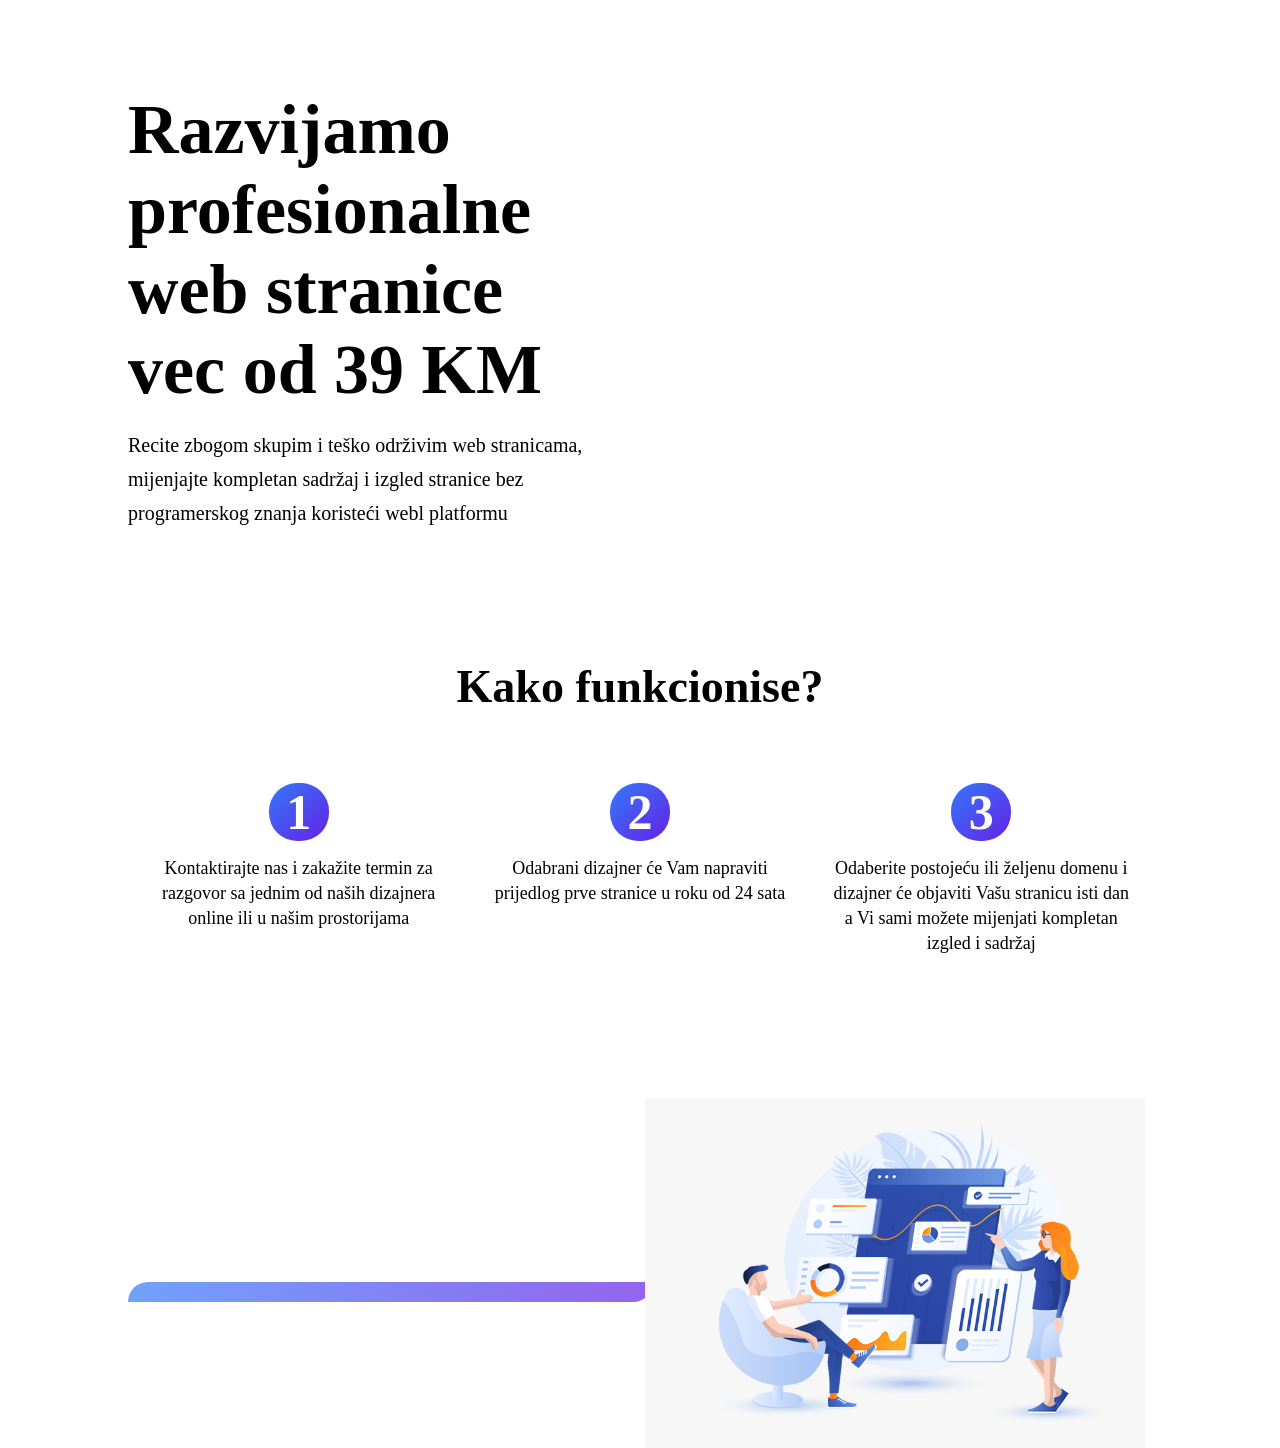
<file: about_us.html>
<!DOCTYPE html>

<html>

<head>
    <link rel="stylesheet" href="about_us.css">
</head>

<body>
    <div class="about_us">
        <div class="title1">
            <h1>Razvijamo</h1>
            <h1>profesionalne</h1>
            <h1>web stranice</h1>
            <h1>vec od 39 KM</h1>
            <p>Recite zbogom skupim i teško održivim web stranicama, mijenjajte kompletan sadržaj i izgled stranice bez
                programerskog znanja koristeći webl platformu</p>
            <div class="detail"></div>
        </div>
        <div class="cikice"></div>
        <div class="title2">
            <h1>Kako funkcionise?</h1>
        </div>
        <div class="boxes">
            <div class="box1">
                <div id="number">
                    <h1>1</h1>
                </div>
                <p>Kontaktirajte nas i zakažite termin za razgovor sa jednim od naših dizajnera online ili u našim
                    prostorijama</p>
            </div>
            <div class="box1">
                <div id="number">
                    <h1>2</h1>
                </div>
                <p>Odabrani dizajner će Vam napraviti prijedlog prve stranice u roku od 24 sata</p>
            </div>
            <div class="box1">
                <div id="number">
                    <h1>3</h1>
                </div>
                <p>Odaberite postojeću ili željenu domenu i dizajner će objaviti Vašu stranicu isti dan a Vi sami možete
                    mijenjati kompletan izgled i sadržaj</p>
            </div>
        </div>

    </div>
</body>

</html>
</file>
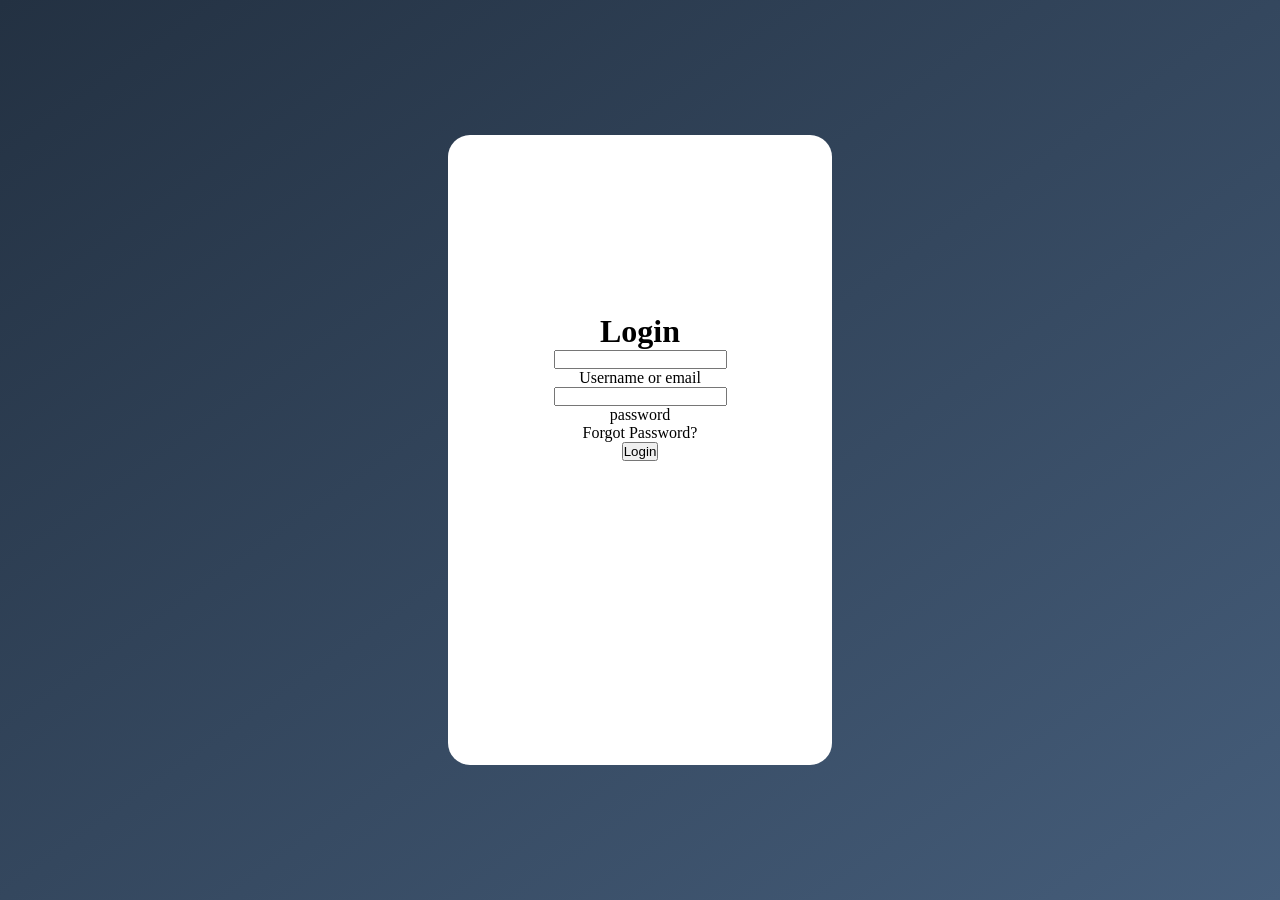
<file: log_in.html>
<!DOCTYPE html>
<html>
<header>
    <link rel="stylesheet" href="log_in_style.css">
</header>

<body>
    <div class="banner">
        <div class="log_in_card">
            <div class="card">
                <h1>Login</h1>
                <form method="post">
                    <div class="txt_field">
                        <input type="text" required>
                        <label>Username or email</label>
                    </div>
                    <div class="txt_field">
                        <input type="password" required>
                        <label>password</label>
                        <div class="pass">
                            Forgot Password?
                        </div>
                        <input type="submit" value="Login">

                    </div>
                </form>
            </div>
        </div>
    </div>
</body>

</html>
</file>
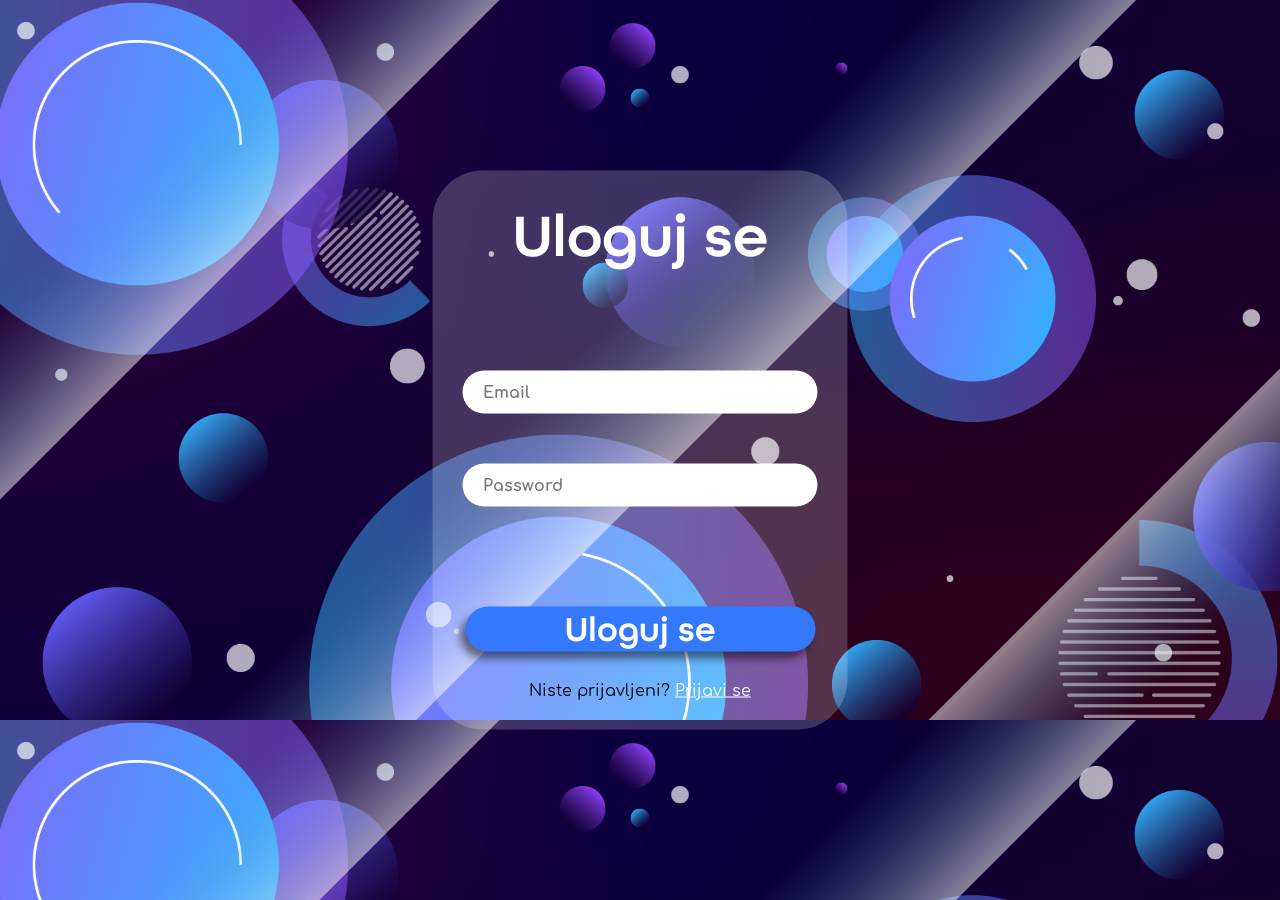
<file: login1.html>
<!DOCTYPE html>
<html>

<head>
    <title>Webl | Login</title>
    <meta charset="UTF-8">
    <link rel="stylesheet" href="login.css">
</head>

<body>




    <form class="form" method="post">
        <h1>Uloguj se</h1>
        <!-- <label for="email">email</label> -->
        <input type="email" name="email" id="email" placeholder="Email">

        <!-- <label for="password">Password</label> -->
        <input type="password" name="password" id="password" placeholder="Password">

        <button>Uloguj se</button>

        <div class="footer">
            <p>Niste prijavljeni? <a href="signup.html">Prijavi se</a></p>
        </div>
    </form>


</body>

</html>
</file>
<file: about_us.css>
* {
    margin: 0;
    padding: 0;
}


.about_us {
    height: 100vh;
    padding: 0 10vw 0 10vw;
    /* display: flex; */
}


.title1 {
    font-size: 35px;
    display: flex;
    flex-direction: column;
    justify-content: space-around;
    margin-top: 10vh;
    z-index: 1;
}

.title1 p {
    font-size: 20px !important;
    margin-right: 42vw;
    margin-top: 18px;
    line-height: 34px;
}

.detail {
    width: 525px;
    height: 20px;
    background: linear-gradient(to right, #3479fc, rgb(101, 33, 228));
    opacity: 0.7;
    position: absolute;
    top: 142.4vh;
    z-index: -1;
    border-top-left-radius: 20px;
    border-bottom-right-radius: 20px;
}


.cikice {
    height: 350px;
    width: 500px;
    background-image: url("cikice-posluju.png");
    background-size: cover;
    position: absolute;
    right: 15vh;
    top: 122vh;
}

.title2 {
    text-align: center;
    font-size: 23px;
    margin-top: 130px;
}

.boxes {
    margin-top: 70px;
    display: flex;
    justify-content: space-around;

}

.boxes h1 {
    color: #fff !important;
}

.boxes p {
    font-size: 18px;
    font-family: 'comforta b';
    line-height: 25px;
}

.box1 {
    width: 300px;
    text-align: center;
}

#number {
    background: linear-gradient(to bottom right, #3479fc, rgb(101, 33, 228));
    width: 60px;
    margin: auto;
    border-radius: 28px;
    font-size: 25px;
    margin-bottom: 15px;
    transition: 0.2s cubic-bezier(.3, 0, 0, 0.5);
}

#number:hover {
    border-bottom-left-radius: 7px;
    border-top-right-radius: 7px;
}

@media screen and (max-width:770px) {
    .about_us {
        height: auto;
        padding: 0 10vw;
        display: flex;
        flex-direction: column;
        text-align: center;
        align-items: center;
    }

    .title1 {
        font-size: 16px;
        display: flex;
        flex-direction: column;
        justify-content: space-around;
        margin-top: 3vh;
        z-index: 1;
    }

    .title1 p {
        font-size: 1em !important;
        margin-right: 0;
        margin-top: 15px;
        line-height: 35px;
    }

    .title2 {
        margin-top: 100px;
    }

    .detail {
        width: 280px;
        height: 15px;
        background: linear-gradient(to right, #3479fc, rgb(101, 33, 228));
        opacity: 0.7;
        position: absolute;
        top: 127.6vh;
        z-index: -1;
        border-top-left-radius: 20px;
        border-bottom-right-radius: 20px;

    }

    .cikice {
        height: 200px;
        width: 300px;
        background-image: url("cikice-posluju.png");
        background-size: cover;
        position: inherit !important;
        margin-top: 100px;
    }

    .boxes {
        margin-top: 70px;
        display: flex;
        flex-direction: column;
        justify-content: space-around;

    }

    .boxes h1 {
        color: #fff !important;
    }

    .boxes p {
        font-size: 15px;
        font-family: 'comforta b';
        line-height: 25px;
    }

    .box1 {
        width: 300px;
        text-align: center;
        margin-top: 50px;
    }

    #number {
        background: linear-gradient(to bottom right, #3479fc, rgb(101, 33, 228));
        width: 60px;
        margin: auto;
        border-radius: 28px;
        font-size: 25px;
        margin-bottom: 15px;
        transition: 0.2s cubic-bezier(.3, 0, 0, 0.5);
    }

    #number:hover {
        border-bottom-left-radius: 7px;
        border-top-right-radius: 7px;
    }


}
</file>
<file: log_in_style.css>
* {
    margin: 0;
    padding: 0;
}

@font-face {
    src: url(fontovi/FontsFree-Net-All-Round-Gothic-W01-Demi.ttf);
    font-family: gothic;
}

@font-face {
    src: url(fontovi/Comfortaa-Regular.ttf);
    font-family: comforta;
}

@font-face {
    src: url(fontovi/Comfortaa-Bold.ttf);
    font-family: comforta b;
}

.banner {
    background: linear-gradient(to bottom right, #233142, #455d7a);
    height: 100vh;

}

.log_in_card {
    background-color: #fff;
    height: 70vh;
    width: 30vw;
    margin: auto;
    position: absolute;
    top: 0;
    left: 0;
    bottom: 0;
    right: 0;
    transition: 0.3s cubic-bezier(.3, 0, 0, .5);
    overflow: hidden;
    border-radius: 22px;
    display: flex;
    text-align: center;
}

.card {
    background: white;
    position: absolute;
    top: 40%;
    left: 50%;
    transform: translate(-50%, -50%);
}

card h1 {
    padding: 0 0 20px 0;
    border-bottom: 1px solid silver;
}
</file>
<file: login.css>
* {
    margin: 0;
    padding: 0;
}

html,
body {
    background: url("pozadinas-linijama-planeta.png");
    background-size: cover;
}

@font-face {
    src: url(fontovi/FontsFree-Net-All-Round-Gothic-W01-Demi.ttf);
    font-family: gothic;
}

@font-face {
    src: url(fontovi/Comfortaa-Regular.ttf);
    font-family: comforta;
}

@font-face {
    src: url(fontovi/Comfortaa-Bold.ttf);
    font-family: comforta b;
}

.form {
    background: rgba(255, 255, 255, 0.2);
    border-radius: 50px;
    padding: 30px;
    position: absolute;
    top: 50%;
    left: 50%;
    transform: translate(-50%, -50%);
    display: flex;
    flex-direction: column;
    align-items: center;
    justify-content: center;
    gap: 30px;
}

h1 {
    color: white;
    font-family: 'gothic';
    font-size: 60px;
    margin-bottom: 60px;
}

button {
    width: 350px;
    font-family: gothic;
    font-size: 35px;
    padding: 2px 0;
    background-color: #3479fc;
    border-radius: 60px;
    border: none;
    color: white;
    box-shadow: -5px 7px 8px rgba(0, 0, 0, 0.5);
    ;
    transition: 0.2s cubic-bezier(.3, 0, 0, .5);
    margin-top: 60px;
}

button:hover {
    background-color: rgba(52, 121, 252, 0.7);
}

input {
    width: 330px;
    padding: 0 5px;
    height: 43px;
    font-size: 16px;
    border: none;
    /* background: none; */
    outline: none;
    margin: 10px 0;
    border-radius: 60px;
    transition: 0.3s cubic-bezier(.3, 0, 0, .5);
}

input::placeholder {
    font-family: 'comforta b';
    text-align: left;
}


input:focus {
    background: rgba(255, 255, 255, 0.2);

}

input:focus::placeholder {
    color: white;
}

input:hover {
    transform: scale(1.06);
}

input:focus~before,
input:valid~before {
    width: 100%;
}

input,
select,
textarea {
    font-family: 'comforta b';
    padding-inline-start: 20px;
}

input:focus,
select,
textarea {
    color: white;
}

.footer {
    font-family: 'comforta';
}

.footer a {
    color: #fff;
}

.footer a:hover {
    color: #3479fc;
}

@media screen and (max-width:1000px) {

    html,
    body {
        background: url("pozadinatelefon.png");
        height: 750px;
    }

    .form {
        /* background: transparent; */

        padding: 50px;
        gap: 40px;
    }

    h1 {
        filter: drop-shadow(-5px 7px 8px rgba(0, 0, 0, 1));
        font-size: 120px;
        margin-bottom: 60px;
    }


    button {
        width: 600px;
        font-size: 70px;
        padding: 3px 0;
        margin-top: 60px;
    }

    input {
        width: 650px;
        padding: 0 5px;
        height: 90px;
        font-size: 35px;
        border: none;
        /* background: none; */
        outline: none;
        margin: 10px 0;
        border-radius: 60px;
        transition: 0.3s cubic-bezier(.3, 0, 0, .5);
    }

    p {
        font-size: 25px;
        margin-top: 20px;
        color: antiquewhite;
    }

    input,
    select,
    textarea {
        font-family: 'comforta b';
        padding-inline-start: 40px;
    }

}
</file>
